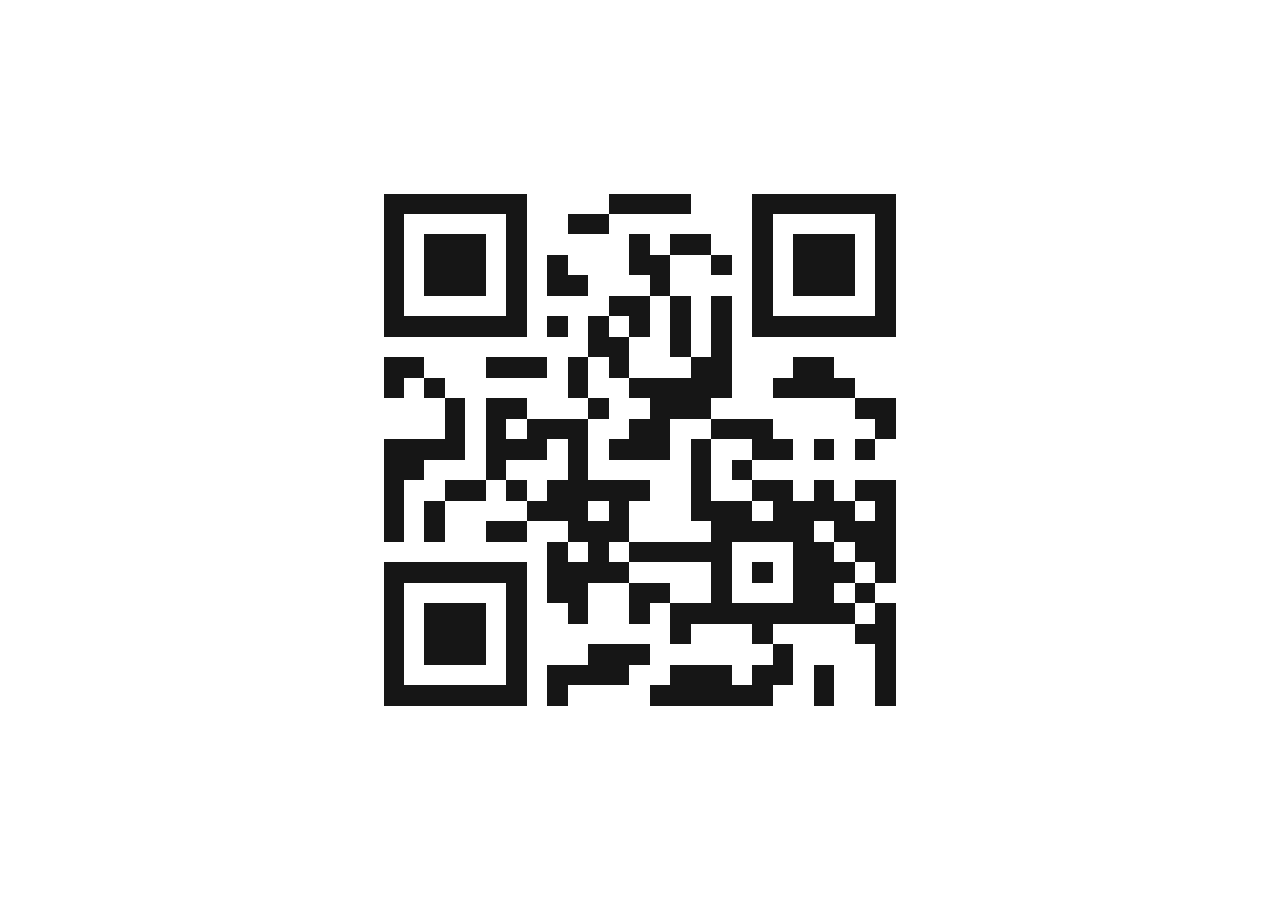
<file: tempus/index.html>
<html>
<head>
	<script type="text/javascript" src="qrcode.js"></script>
	<script type="text/javascript">
function getTOD(d){
	var hours = d.getHours();
	var minutes = d.getMinutes();
	var ampm = hours >= 12 ? 'pm' : 'am';
	hours = hours % 12;
	hours = hours ? hours : 12; // the hour '0' should be '12'
	minutes = minutes < 10 ? '0'+minutes : minutes;
	return `${hours}:${minutes} ${ampm}`;
}
var d = new Date();
var qrcode = null;
function doWait(){
	var delays = 61;
	//delays = 2; // for testing
	setTimeout(showQR,(delays-(d.getSeconds()%delays))*1000);
}
function showQR(){
	d = new Date(); // reset for each display
	var text = "The time is " + getTOD(d);
	var colourSource = d.getMinutes();
	//colourSource = window.counter ? window.counter++ : window.counter = 1; // for testing
	var colour = Math.sin(colourSource % 20 / 20 * Math.PI) * 32 | 0;
	var hex = colour.toString(16);
	if(hex.length < 2)
		hex = `0${hex}`;
	hex = `#${hex}${hex}${hex}`;
	if(qrcode){
		qrcode._htOption.colorDark = hex;
		qrcode.clear();
		qrcode.makeCode(text);
	}else{
		qrcode = new QRCode("target", {
		    text: text,
		    width: 512,
		    height: 512,
		    colorDark : hex,
		    colorLight : "#ffffff",
		    correctLevel : QRCode.CorrectLevel.L
		});
	}
	setTimeout(doWait,1);
}
	</script>
	<style>
#target{
	display: flex;
	justify-content: center;
	align-items: center;
	height: 100%;
	padding: 0;
	margin: 0;
}
	</style>
</head>
<body>
<div id="target"></div>
<script type="text/javascript">
	showQR();
</script>
</body>
</html>
</file>
